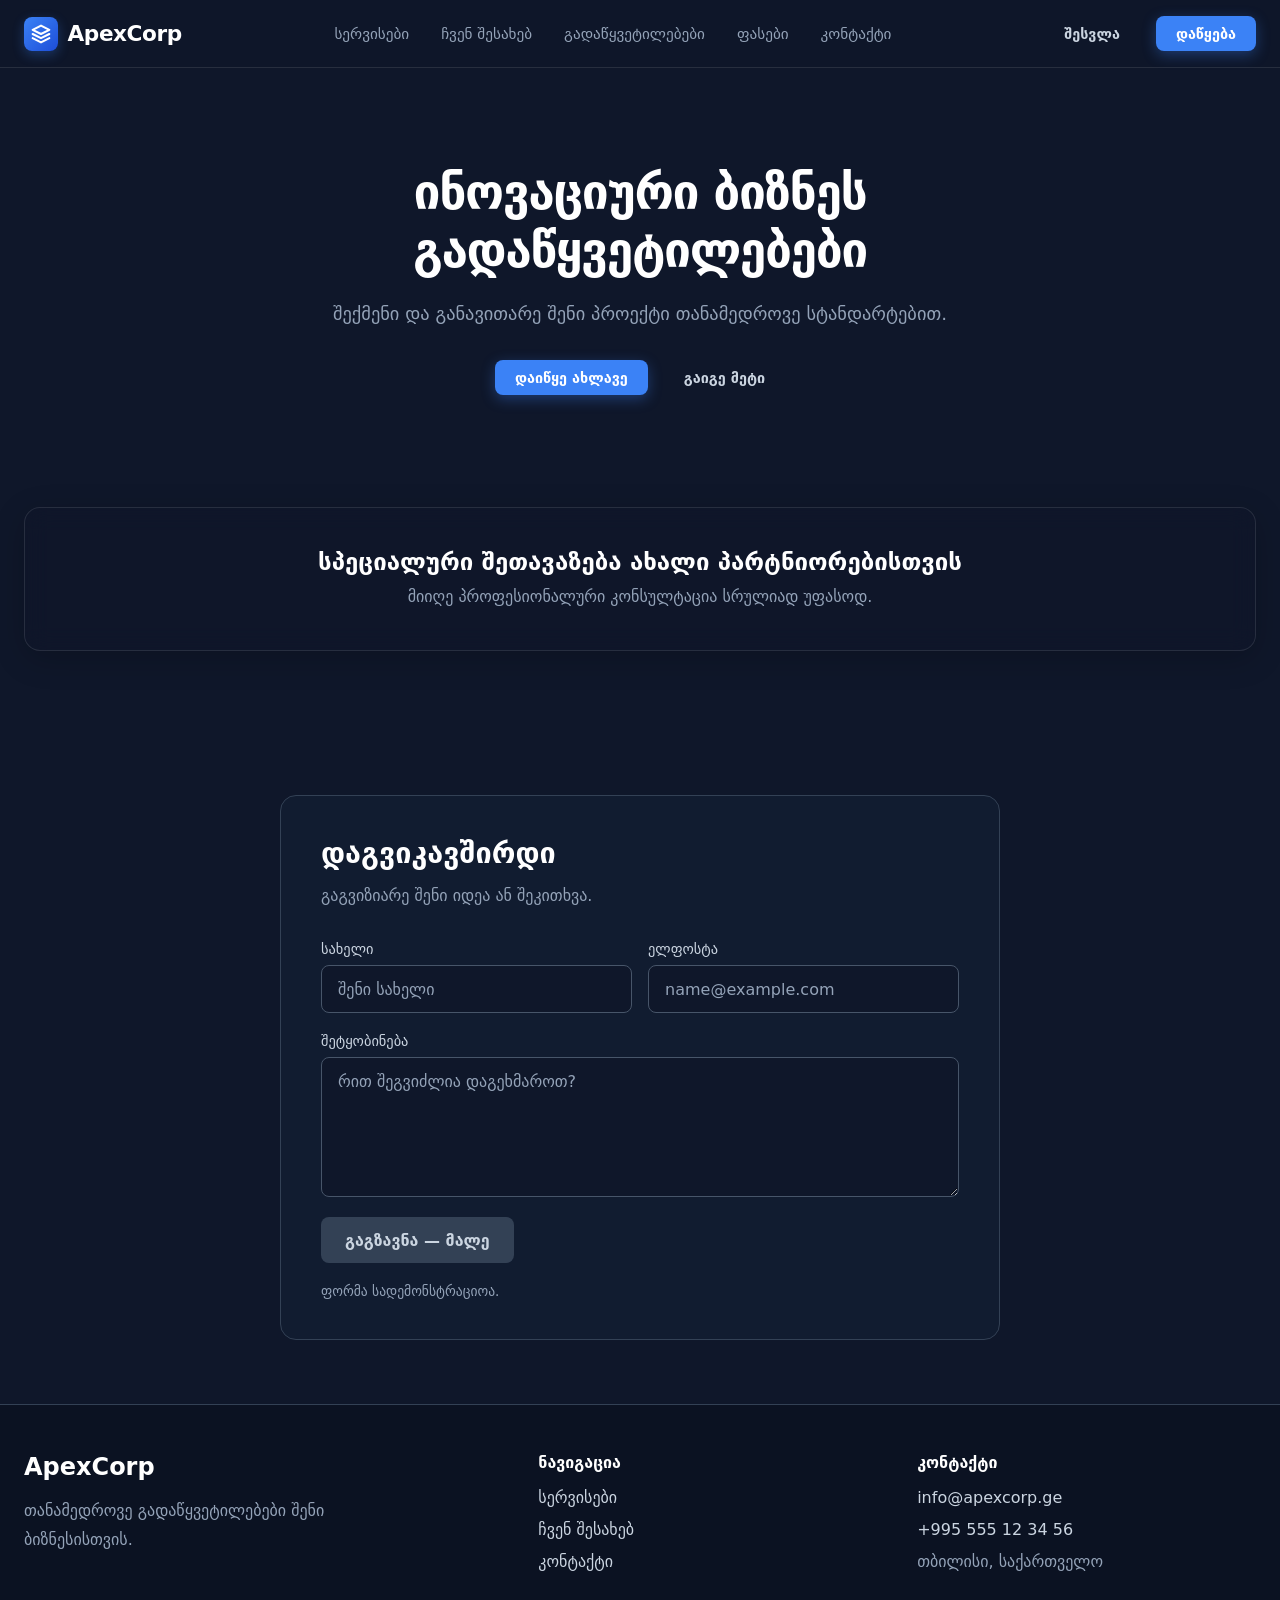
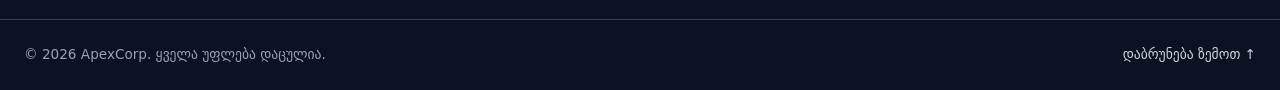
<file: index.html>
<!DOCTYPE html>
<html lang="ka">
<head>
  <meta charset="UTF-8">
  <meta name="viewport" content="width=device-width, initial-scale=1.0">
  <title>კორპორატიული ვებსაიტი | ApexCorp</title>
  <link rel="stylesheet" href="style.css">
</head>
<body>

  <header class="header">
    <nav class="navbar">
      <a href="#" class="logo">
        <div class="logo-icon">
          <svg viewBox="0 0 24 24" aria-hidden="true">
            <path d="M12 2L2 7l10 5 10-5-10-5zM2 17l10 5 10-5M2 12l10 5 10-5"></path>
          </svg>
        </div>
        <span>ApexCorp</span>
      </a>

      <ul class="nav-menu">
        <li><a href="#services" class="nav-link">სერვისები</a></li>
        <li><a href="#about" class="nav-link">ჩვენ შესახებ</a></li>
        <li><a href="#solutions" class="nav-link">გადაწყვეტილებები</a></li>
        <li><a href="#pricing" class="nav-link">ფასები</a></li>
        <li><a href="#contact" class="nav-link">კონტაქტი</a></li>
      </ul>

      <div class="nav-actions">
        <a href="#login" class="btn btn-ghost">შესვლა</a>
        <a href="#get-started" class="btn btn-primary">დაწყება</a>
      </div>

      <button
        class="mobile-toggle"
        type="button"
        aria-label="ნავიგაციის მენიუს გახსნა"
        aria-expanded="false"
      >
        <svg viewBox="0 0 24 24" aria-hidden="true">
          <line x1="3" y1="12" x2="21" y2="12"></line>
          <line x1="3" y1="6" x2="21" y2="6"></line>
          <line x1="3" y1="18" x2="21" y2="18"></line>
        </svg>
      </button>
    </nav>
  </header>

  <main class="hero-wrapper">
    <section class="hero-section">
      <div class="hero-container">
        <h1 class="hero-title">
          ინოვაციური ბიზნეს გადაწყვეტილებები
        </h1>

        <p class="hero-subtitle">
          შექმენი და განავითარე შენი პროექტი თანამედროვე სტანდარტებით.
        </p>

        <div class="hero-cta">
          <a href="#get-started" class="btn btn-primary">
            დაიწყე ახლავე
          </a>

          <a href="#solutions" class="btn btn-ghost">
            გაიგე მეტი
          </a>
        </div>
      </div>
    </section>

    <section class="banner-section">
      <div class="banner-container">
        <div class="banner-content">
          <h3>სპეციალური შეთავაზება ახალი პარტნიორებისთვის</h3>

          <p>
            მიიღე პროფესიონალური კონსულტაცია სრულიად უფასოდ.
          </p>
        </div>
      </div>
    </section>
  </main>

  <section class="contact-section" id="contact">
    <div class="contact-container">
      <h2>დაგვიკავშირდი</h2>
      <p class="contact-description">გაგვიზიარე შენი იდეა ან შეკითხვა.</p>

      <form class="contact-form">
        <div class="contact-row">
          <div class="contact-field">
            <label for="contact-name">სახელი</label>
            <input
              type="text"
              id="contact-name"
              name="name"
              autocomplete="name"
              placeholder="შენი სახელი"
              required
            >
          </div>

          <div class="contact-field">
            <label for="contact-email">ელფოსტა</label>
            <input
              type="email"
              id="contact-email"
              name="email"
              autocomplete="email"
              placeholder="name@example.com"
              required
            >
          </div>
        </div>

        <div class="contact-field">
          <label for="contact-message">შეტყობინება</label>
          <textarea
            id="contact-message"
            name="message"
            rows="5"
            placeholder="რით შეგვიძლია დაგეხმაროთ?"
            required
          ></textarea>
        </div>

        <button type="button" class="contact-submit" disabled>
          გაგზავნა — მალე
        </button>
        <p class="contact-note">ფორმა სადემონსტრაციოა.</p>
      </form>
    </div>
  </section>

  <footer class="site-footer">
    <div class="footer-container">
      <div class="footer-info">
        <a href="#" class="footer-brand">ApexCorp</a>
        <p>თანამედროვე გადაწყვეტილებები შენი ბიზნესისთვის.</p>
      </div>

      <nav aria-label="ფუტერის ნავიგაცია">
        <h2 class="footer-heading">ნავიგაცია</h2>
        <ul class="footer-links">
          <li><a href="#services">სერვისები</a></li>
          <li><a href="#about">ჩვენ შესახებ</a></li>
          <li><a href="#contact">კონტაქტი</a></li>
        </ul>
      </nav>

      <div>
        <h2 class="footer-heading">კონტაქტი</h2>
        <address class="footer-address">
          <a href="mailto:info@apexcorp.ge">info@apexcorp.ge</a>
          <a href="tel:+995555123456">+995 555 12 34 56</a>
          <span>თბილისი, საქართველო</span>
        </address>
      </div>
    </div>

    <div class="footer-bottom">
      <p>© 2026 ApexCorp. ყველა უფლება დაცულია.</p>
      <a href="#">დაბრუნება ზემოთ ↑</a>
    </div>
  </footer>

</body>
</html>
</file>
<file: style.css>
* {
  box-sizing: border-box;
  margin: 0;
  padding: 0;
}

body {
  font-family: system-ui, -apple-system, BlinkMacSystemFont, 'Segoe UI',
    Roboto, Oxygen, Ubuntu, Cantarell, sans-serif;
  background-color: #0f172a;
  color: #f8fafc;
}

.header {
  position: sticky;
  top: 0;
  z-index: 1000;
  width: 100%;
  background: rgba(15, 23, 42, 0.85);
  backdrop-filter: blur(12px);
  border-bottom: 1px solid rgba(255, 255, 255, 0.1);
  transition: all 0.3s ease;
}

.navbar {
  max-width: 1280px;
  margin: 0 auto;
  padding: 1rem 1.5rem;
  display: flex;
  justify-content: space-between;
  align-items: center;
}

.logo {
  display: flex;
  align-items: center;
  gap: 0.6rem;
  text-decoration: none;
  font-size: 1.35rem;
  font-weight: 700;
  color: #ffffff;
  letter-spacing: -0.02em;
}

.logo-icon {
  width: 34px;
  height: 34px;
  background: linear-gradient(135deg, #3b82f6 0%, #1d4ed8 100%);
  border-radius: 8px;
  display: flex;
  align-items: center;
  justify-content: center;
  box-shadow: 0 4px 12px rgba(59, 130, 246, 0.3);
}

.logo-icon svg {
  width: 20px;
  height: 20px;
  fill: none;
  stroke: #ffffff;
  stroke-width: 2.5;
  stroke-linecap: round;
  stroke-linejoin: round;
}

.nav-menu {
  display: flex;
  align-items: center;
  gap: 2rem;
  list-style: none;
}

.nav-link {
  position: relative;
  text-decoration: none;
  color: #94a3b8;
  font-size: 0.95rem;
  font-weight: 500;
  transition: color 0.2s ease;
}

.nav-link:hover {
  color: #ffffff;
}

.nav-link::after {
  content: '';
  position: absolute;
  bottom: -6px;
  left: 0;
  width: 0%;
  height: 2px;
  background: #3b82f6;
  border-radius: 2px;
  transition: width 0.2s ease;
}

.nav-link:hover::after {
  width: 100%;
}

.nav-actions {
  display: flex;
  align-items: center;
  gap: 1rem;
}

.btn {
  display: inline-flex;
  align-items: center;
  justify-content: center;
  padding: 0.6rem 1.25rem;
  font-size: 0.9rem;
  font-weight: 600;
  border: none;
  border-radius: 8px;
  text-decoration: none;
  transition: all 0.2s ease;
  cursor: pointer;
}

.btn-ghost {
  color: #cbd5e1;
  background: transparent;
}

.btn-ghost:hover {
  color: #ffffff;
  background: rgba(255, 255, 255, 0.05);
}

.btn-primary {
  background: #3b82f6;
  color: #ffffff;
  box-shadow: 0 4px 14px rgba(59, 130, 246, 0.35);
}

.btn-primary:hover {
  background: #2563eb;
  transform: translateY(-1px);
  box-shadow: 0 6px 20px rgba(59, 130, 246, 0.45);
}

.mobile-toggle {
  display: none;
  background: none;
  border: none;
  cursor: pointer;
  padding: 0.5rem;
}

.mobile-toggle svg {
  width: 24px;
  height: 24px;
  stroke: #94a3b8;
  stroke-width: 2;
  stroke-linecap: round;
  stroke-linejoin: round;
}

.hero-wrapper {
  max-width: 1280px;
  margin: 0 auto;
  padding: 0 1.5rem;
}

.hero-section {
  padding: 6rem 0 4rem;
  text-align: center;
}

.hero-container {
  max-width: 800px;
  margin: 0 auto;
}

.hero-title {
  font-size: 3rem;
  font-weight: 800;
  letter-spacing: -0.03em;
  margin-bottom: 1.2rem;
  color: #ffffff;
  line-height: 1.2;
}

.hero-subtitle {
  font-size: 1.15rem;
  color: #94a3b8;
  margin-bottom: 2rem;
  line-height: 1.6;
}

.hero-cta {
  display: flex;
  justify-content: center;
  align-items: center;
  gap: 1rem;
  flex-wrap: wrap;
}

.banner-section {
  margin: 3rem 0 5rem;
  background: rgba(15, 23, 42, 0.6);
  backdrop-filter: blur(12px);
  border: 1px solid rgba(255, 255, 255, 0.1);
  border-radius: 16px;
  padding: 2.5rem;
  text-align: center;
  box-shadow: 0 8px 32px rgba(0, 0, 0, 0.2);
}

.banner-content h3 {
  font-size: 1.5rem;
  font-weight: 700;
  margin-bottom: 0.5rem;
  color: #ffffff;
}

.banner-content p {
  color: #94a3b8;
  font-size: 1rem;
  line-height: 1.6;
}

.contact-section {
  padding: 4rem 0;
  scroll-margin-top: 6rem;
}

.contact-container {
  max-width: 720px;
  margin: 0 auto;
  padding: 2.5rem;
  background: #111c30;
  border: 1px solid #334155;
  border-radius: 16px;
}

.contact-container h2 {
  margin-bottom: 0.75rem;
  color: #fff;
  font-size: 1.8rem;
}

.contact-description {
  margin-bottom: 2rem;
  color: #94a3b8;
  line-height: 1.7;
}

.contact-form {
  display: flex;
  flex-direction: column;
  gap: 1.25rem;
}

.contact-row {
  display: grid;
  grid-template-columns: repeat(2, minmax(0, 1fr));
  gap: 1rem;
}

.contact-field {
  display: flex;
  flex-direction: column;
  min-width: 0;
  gap: 0.5rem;
}

.contact-field label {
  color: #cbd5e1;
  font-size: 0.9rem;
}

.contact-field input,
.contact-field textarea {
  box-sizing: border-box;
  width: 100%;
  min-width: 0;
  padding: 0.85rem 1rem;
  border: 1px solid #475569;
  border-radius: 8px;
  background: #0f172a;
  color: #f8fafc;
  font: inherit;
}

.contact-field textarea {
  min-height: 140px;
  resize: vertical;
}

.contact-field input::placeholder,
.contact-field textarea::placeholder {
  color: #94a3b8;
}

.contact-field input:focus,
.contact-field textarea:focus {
  outline: 2px solid #60a5fa;
  outline-offset: 2px;
}

.contact-submit {
  align-self: flex-start;
  padding: 0.85rem 1.5rem;
  border: none;
  border-radius: 8px;
  background: #334155;
  color: #cbd5e1;
  font: inherit;
  font-weight: 600;
}

.contact-submit:disabled {
  cursor: not-allowed;
}

.contact-note {
  color: #94a3b8;
  font-size: 0.85rem;
}

.site-footer {
  background: #0b1222;
  border-top: 1px solid #334155;
}

.footer-container {
  max-width: 1280px;
  margin: 0 auto;
  padding: 3rem 1.5rem;
  display: grid;
  grid-template-columns: minmax(0, 1.4fr) repeat(2, minmax(0, 1fr));
  gap: 2.5rem;
}

.footer-brand {
  display: inline-block;
  margin-bottom: 1rem;
  color: #fff;
  font-size: 1.5rem;
  font-weight: 800;
  text-decoration: none;
}

.footer-info p {
  max-width: 340px;
  color: #94a3b8;
  line-height: 1.8;
}

.footer-heading {
  margin-bottom: 1rem;
  color: #fff;
  font-size: 1rem;
}

.footer-links {
  display: flex;
  flex-direction: column;
  gap: 0.8rem;
  list-style: none;
}

.footer-address {
  display: flex;
  flex-direction: column;
  align-items: flex-start;
  gap: 0.8rem;
  color: #94a3b8;
  font-style: normal;
  overflow-wrap: anywhere;
}

.footer-links a,
.footer-address a,
.footer-bottom a {
  color: #cbd5e1;
  text-decoration: none;
}

.footer-links a:hover,
.footer-address a:hover,
.footer-bottom a:hover {
  color: #60a5fa;
}

.site-footer a:focus-visible {
  outline: 2px solid #60a5fa;
  outline-offset: 4px;
}

.footer-bottom {
  max-width: 1280px;
  margin: 0 auto;
  padding: 1.5rem;
  border-top: 1px solid #334155;
  display: flex;
  justify-content: space-between;
  align-items: center;
  gap: 1rem;
  color: #94a3b8;
  font-size: 0.85rem;
  line-height: 1.6;
}

@media (max-width: 768px) {
  .navbar {
    padding: 1rem;
  }

  .nav-menu,
  .nav-actions {
    display: none;
  }

  .mobile-toggle {
    display: block;
  }

  .hero-section {
    padding: 4rem 0 3rem;
  }

  .hero-title {
    font-size: 2.2rem;
  }

  .hero-subtitle {
    font-size: 1rem;
  }

  .hero-cta {
    flex-direction: column;
  }

  .hero-cta .btn {
    width: 100%;
  }

  .banner-section {
    padding: 1.5rem;
    margin: 2rem 0 3rem;
  }

  .banner-content h3 {
    font-size: 1.25rem;
  }

  .footer-container {
    grid-template-columns: 1fr;
    gap: 2rem;
  }

  .footer-bottom {
    flex-direction: column;
    text-align: center;
  }
}

@media (max-width: 600px) {
  .contact-section {
    padding: 2.5rem 0;
  }

  .contact-container {
    padding: 1.5rem;
  }

  .contact-row {
    grid-template-columns: 1fr;
  }

  .contact-submit {
    width: 100%;
  }
}

@media (max-width: 480px) {
  .hero-wrapper {
    padding: 0 1rem;
  }

  .hero-title {
    font-size: 1.8rem;
  }

  .logo {
    font-size: 1.15rem;
  }
}
</file>
